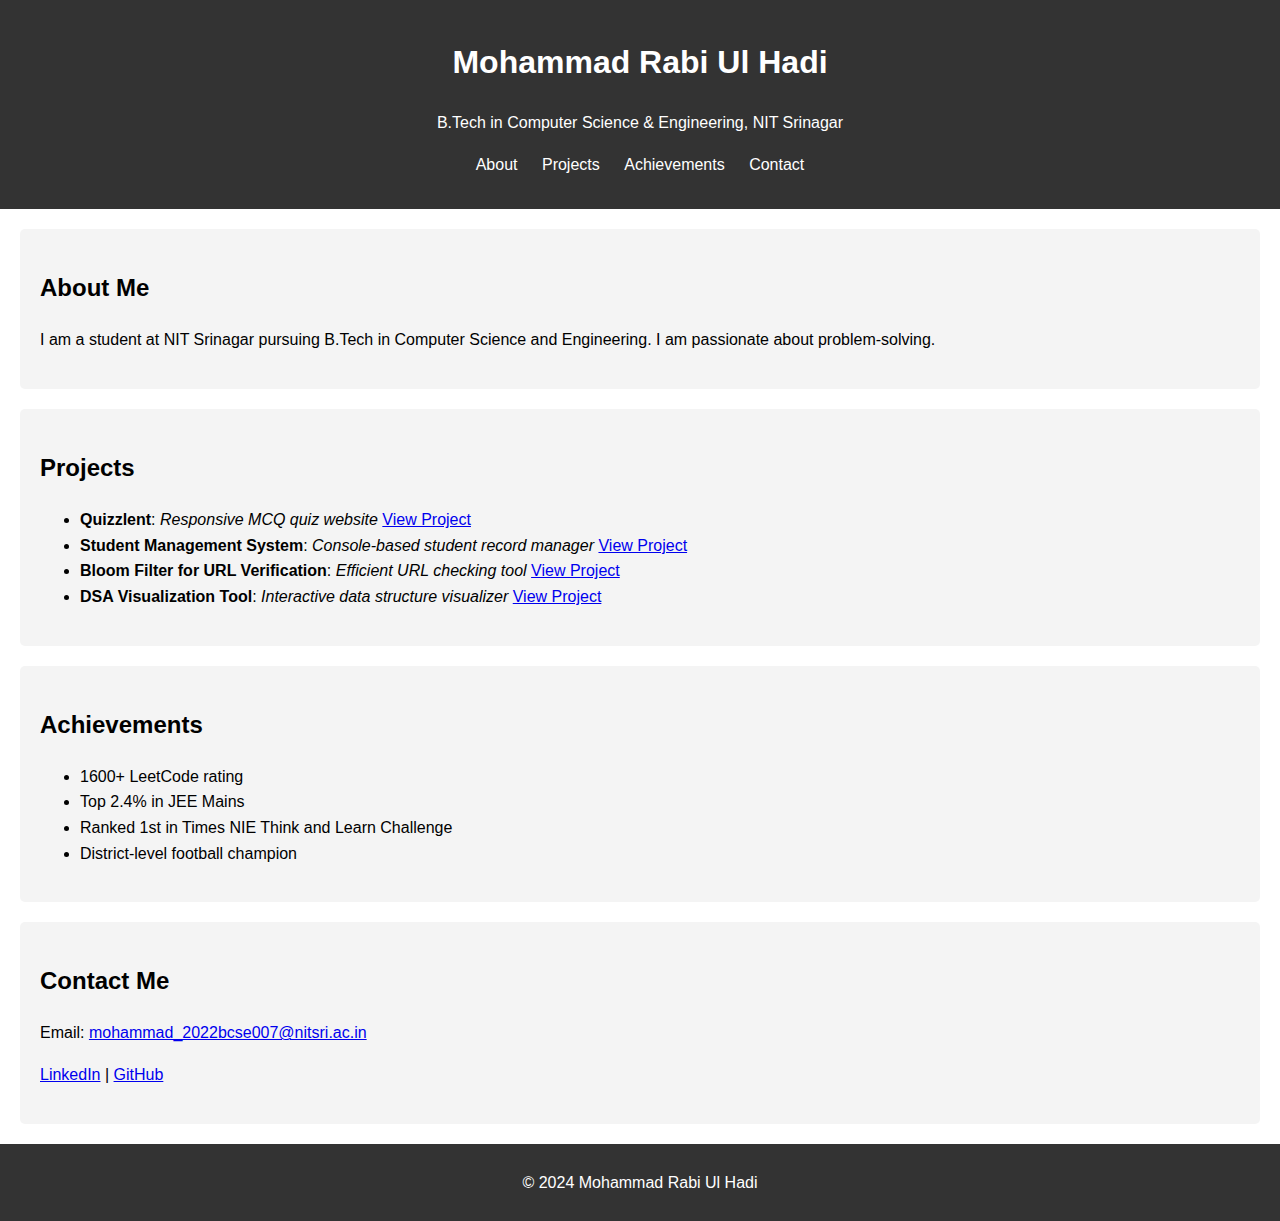
<file: index.html>
<!DOCTYPE html>
<html lang="en">
<head>
    <meta charset="UTF-8">
    <meta name="viewport" content="width=device-width, initial-scale=1.0">
    <title>Mohammad Rabi Ul Hadi</title>
    <link rel="stylesheet" href="style.css">
</head>
<body>
    <header>
        <h1>Mohammad Rabi Ul Hadi</h1>
        <p>B.Tech in Computer Science & Engineering, NIT Srinagar</p>
        <nav>
            <ul>
                <li><a href="#about">About</a></li>
                <li><a href="#projects">Projects</a></li>
                <li><a href="#achievements">Achievements</a></li>
                <li><a href="#contact">Contact</a></li>
            </ul>
        </nav>
    </header>

    <section id="about">
        <h2>About Me</h2>
        <p>
            I am a student at NIT Srinagar pursuing B.Tech in Computer Science and Engineering. 
            I am passionate about problem-solving.
        </p>
    </section>

    <section id="projects">
        <h2>Projects</h2>
        <ul>
            <li>
                <strong>Quizzlent</strong>: <i>Responsive MCQ quiz website</i>
                <a href="https://morhadi.github.io/quiz-website">View Project</a>
            </li>
            <li>
                <strong>Student Management System</strong>: <i>Console-based student record manager</i>
                <a href="https://github.com/morhadi/Student-Management-System">View Project</a>
            </li>
            <li>
                <strong>Bloom Filter for URL Verification</strong>: <i>Efficient URL checking tool</i>
                <a href="https://github.com/morhadi/bloom-filter">View Project</a>
            </li>
            <li>
                <strong>DSA Visualization Tool</strong>: <i>Interactive data structure visualizer</i>
                <a href="https://morhadi.github.io/trapping-rain-water">View Project</a>
            </li>
        </ul>
    </section>

    <section id="achievements">
        <h2>Achievements</h2>
        <ul>
            <li>1600+ LeetCode rating</li>
            <li>Top 2.4% in JEE Mains</li>
            <li>Ranked 1st in Times NIE Think and Learn Challenge</li>
            <li>District-level football champion</li>
        </ul>
    </section>

    <section id="contact">
        <h2>Contact Me</h2>
        <p>Email: <a href="mailto:mohammad_2022bcse007@nitsri.ac.in">mohammad_2022bcse007@nitsri.ac.in</a></p>
        <p><a href="https://linkedin.com/in/mohammad-rabi-ul-hadi-233776228/" target="_blank">LinkedIn</a> | 
           <a href="https://github.com/morhadi" target="_blank">GitHub</a>
        </p>
    </section>

    <footer>
        <p>© 2024 Mohammad Rabi Ul Hadi</p>
    </footer>
</body>
</html>
</file>
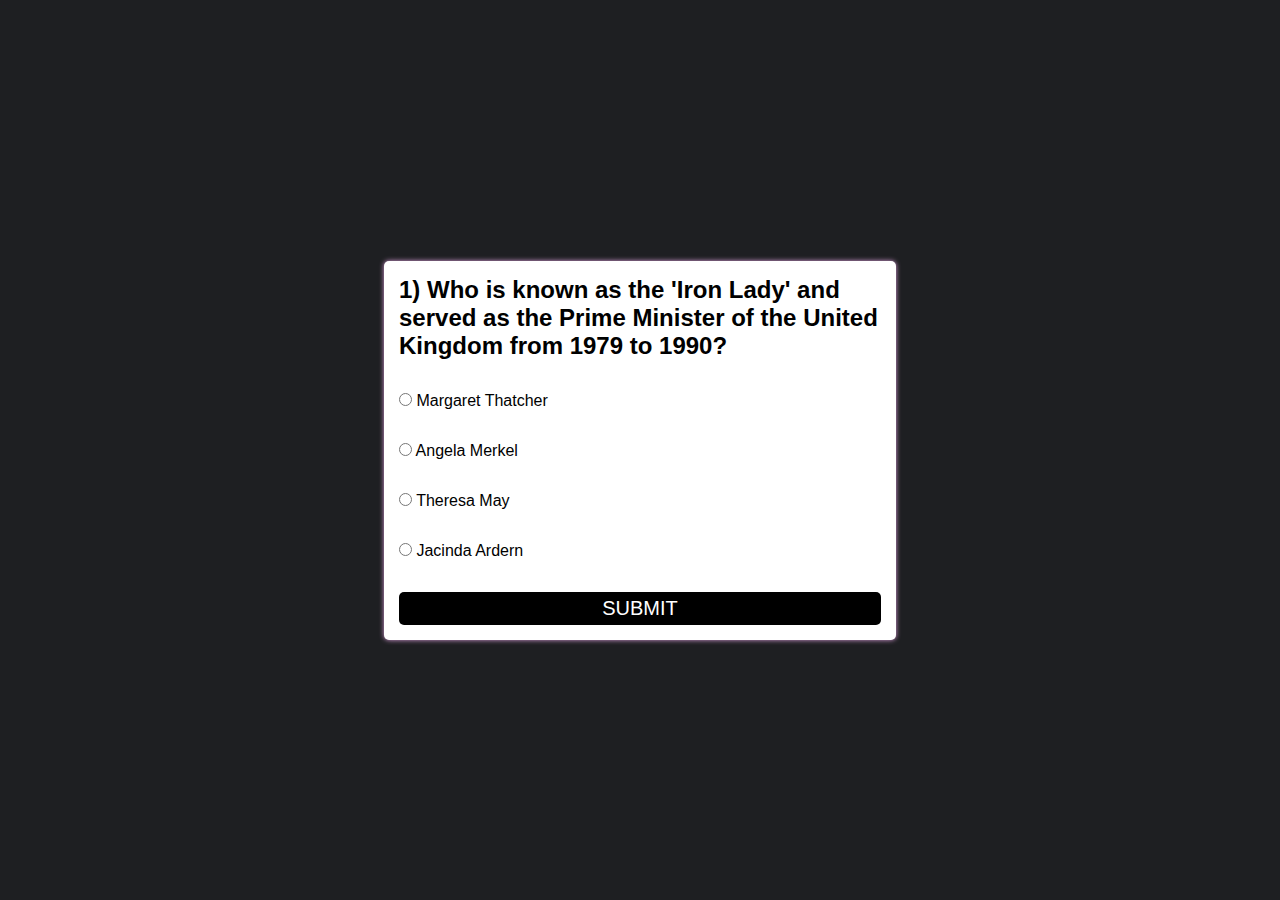
<file: quiz-website/index2.html>
<!DOCTYPE html>
<html lang="en">
<head>
    <meta charset="UTF-8">
    <meta name="viewport" content="width=device-width, initial-scale=1.0">
    <title>Quiz</title>
    <link rel="stylesheet" href="custom.css"/>
</head>
<body>
    <div class="main">
        <div id="box">
            <h2 id="quesBox">1) this is the dummy question</h2>
            <div class="row">
                <input class="options" id="option1" type="radio" value="a" name="option"/>
                <label for="option1">option 1</label>
            </div>
            <div class="row">
                <input class="options" id="option2" type="radio" value="b" name="option"/>
                <label for="option2">option 2</label>
            </div>
            <div class="row">
                <input class="options" id="option3" type="radio" value="c" name="option"/>
                <label for="option3">option 3</label>
            </div>
            <div class="row">
                <input class="options" id="option4" type="radio" value="d" name="option"/>
                <label for="option4">option 4</label>
            </div>
            <button class="btn" onclick="submitQuiz()">SUBMIT</button>
        </div>
    </div>

    <script src="app2.js"></script>
</body>
</html>
</file>
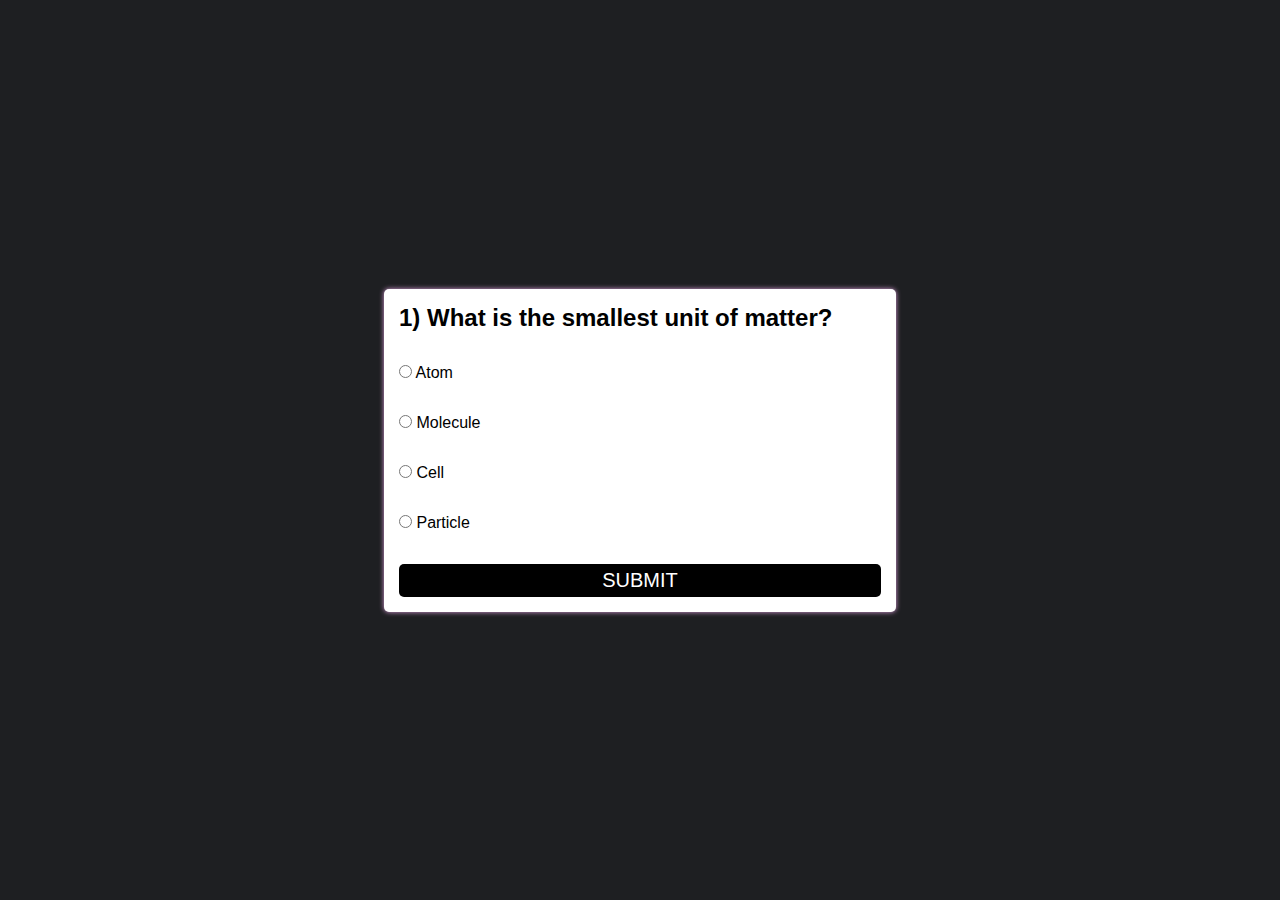
<file: quiz-website/index3.html>
<!DOCTYPE html>
<html lang="en">
<head>
    <meta charset="UTF-8">
    <meta name="viewport" content="width=device-width, initial-scale=1.0">
    <title>Quiz</title>
    <link rel="stylesheet" href="custom.css"/>
</head>
<body>
    <div class="main">
        <div id="box">
            <h2 id="quesBox">1) this is the dummy question</h2>
            <div class="row">
                <input class="options" id="option1" type="radio" value="a" name="option"/>
                <label for="option1">option 1</label>
            </div>
            <div class="row">
                <input class="options" id="option2" type="radio" value="b" name="option"/>
                <label for="option2">option 2</label>
            </div>
            <div class="row">
                <input class="options" id="option3" type="radio" value="c" name="option"/>
                <label for="option3">option 3</label>
            </div>
            <div class="row">
                <input class="options" id="option4" type="radio" value="d" name="option"/>
                <label for="option4">option 4</label>
            </div>
            <button class="btn" onclick="submitQuiz()">SUBMIT</button>
        </div>
    </div>

    <script src="app3.js"></script>
</body>
</html>
</file>
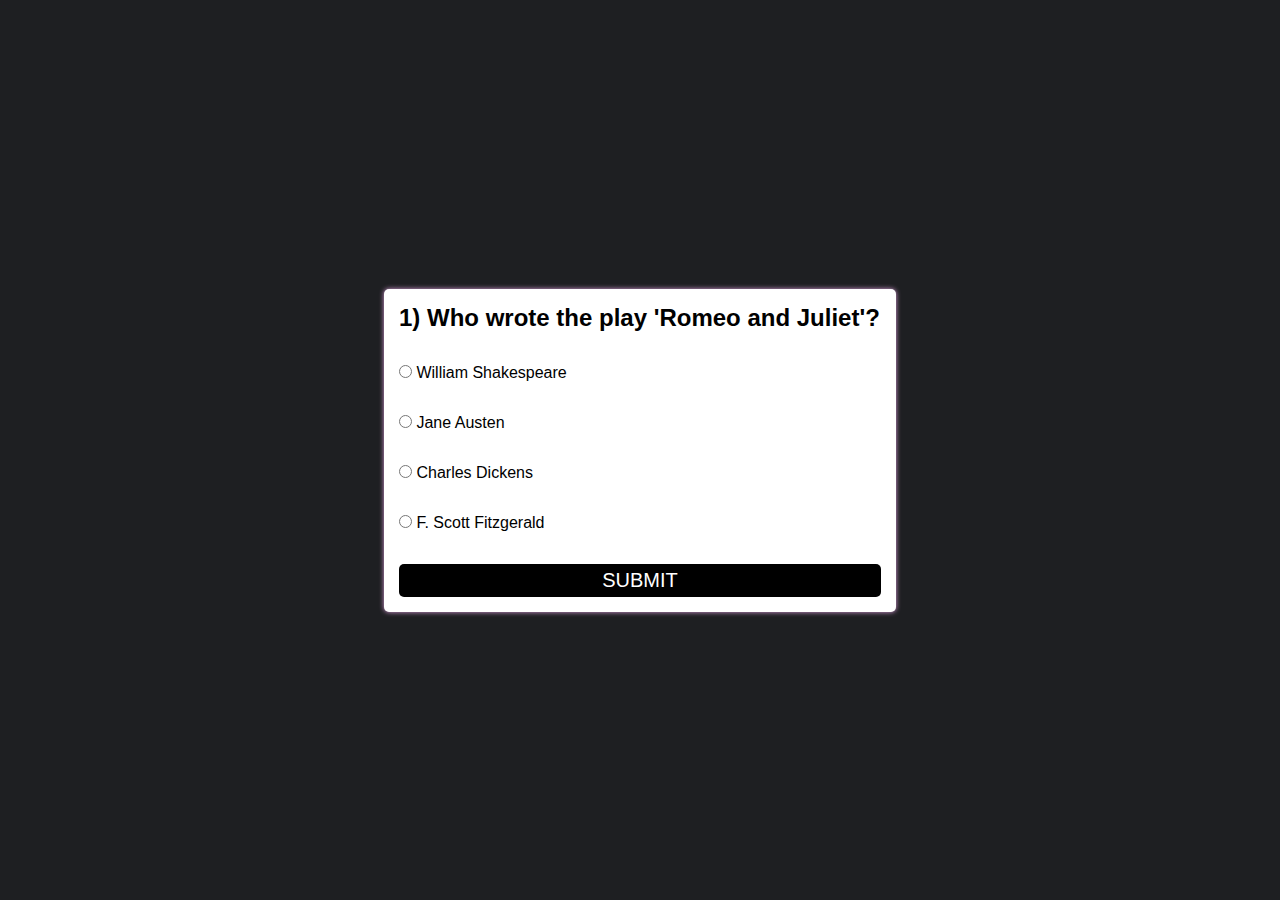
<file: quiz-website/index4.html>
<!DOCTYPE html>
<html lang="en">
<head>
    <meta charset="UTF-8">
    <meta name="viewport" content="width=device-width, initial-scale=1.0">
    <title>Quiz</title>
    <link rel="stylesheet" href="custom.css"/>
</head>
<body>
    <div class="main">
        <div id="box">
            <h2 id="quesBox">1) this is the dummy question</h2>
            <div class="row">
                <input class="options" id="option1" type="radio" value="a" name="option"/>
                <label for="option1">option 1</label>
            </div>
            <div class="row">
                <input class="options" id="option2" type="radio" value="b" name="option"/>
                <label for="option2">option 2</label>
            </div>
            <div class="row">
                <input class="options" id="option3" type="radio" value="c" name="option"/>
                <label for="option3">option 3</label>
            </div>
            <div class="row">
                <input class="options" id="option4" type="radio" value="d" name="option"/>
                <label for="option4">option 4</label>
            </div>
            <button class="btn" onclick="submitQuiz()">SUBMIT</button>
        </div>
    </div>

    <script src="app4.js"></script>
</body>
</html>
</file>
<file: style.css>
body {
    font-family: Arial, sans-serif;
    margin: 0;
    padding: 0;
    line-height: 1.6;
}

header {
    background: #333;
    color: #fff;
    padding: 1rem;
    text-align: center;
}

nav ul {
    list-style: none;
    padding: 0;
}

nav ul li {
    display: inline;
    margin: 0 10px;
}

nav ul li a {
    color: #fff;
    text-decoration: none;
}

section {
    padding: 20px;
    margin: 20px;
    background: #f4f4f4;
    border-radius: 5px;
}

footer {
    text-align: center;
    padding: 10px;
    background: #333;
    color: #fff;
}
</file>
<file: quiz-website/custom.css>
* {
    padding: 0;
    margin: 0;
    box-sizing: border-box;
}

@import url('https://fonts.googleapis.com/css2?family=Roboto:wght@100&display=swap');

body {
    background-color: #1e1f22;
    font-family: 'Roboto', sans-serif;
}

.main {
    width: 100%;
    height: 100vh;
    display: flex;
    justify-content: center;
    align-items: center;
    flex-direction: column;
}

#box {
    width: 40%;
    padding: 15px;
    box-shadow: 0px 0px 5px plum;
    background-color: white;
    border-radius: 5px;
}

.row {
    width: 100%;
    margin: 2rem;
    margin-left: 0;
}

.btn {
    width: 100%;
    padding: 5px;
    font-size: 20px;
    color: white;
    border: none;
    border-radius: 5px;
    background-color: black;
}

.btn:hover {
    cursor: pointer;
}

.TryAgain,
.home {
    width: 15%;
    font-size: 15px;
    color: white;
    background-color: #1e1f22;
    padding: 5px;
    margin: 5px;
    border: none;
    border-radius: 10px;
}

.TryAgain:hover,
.home:hover {
    cursor: pointer;
    color: #1e1f22;
    background-color: silver;
}
</file>
